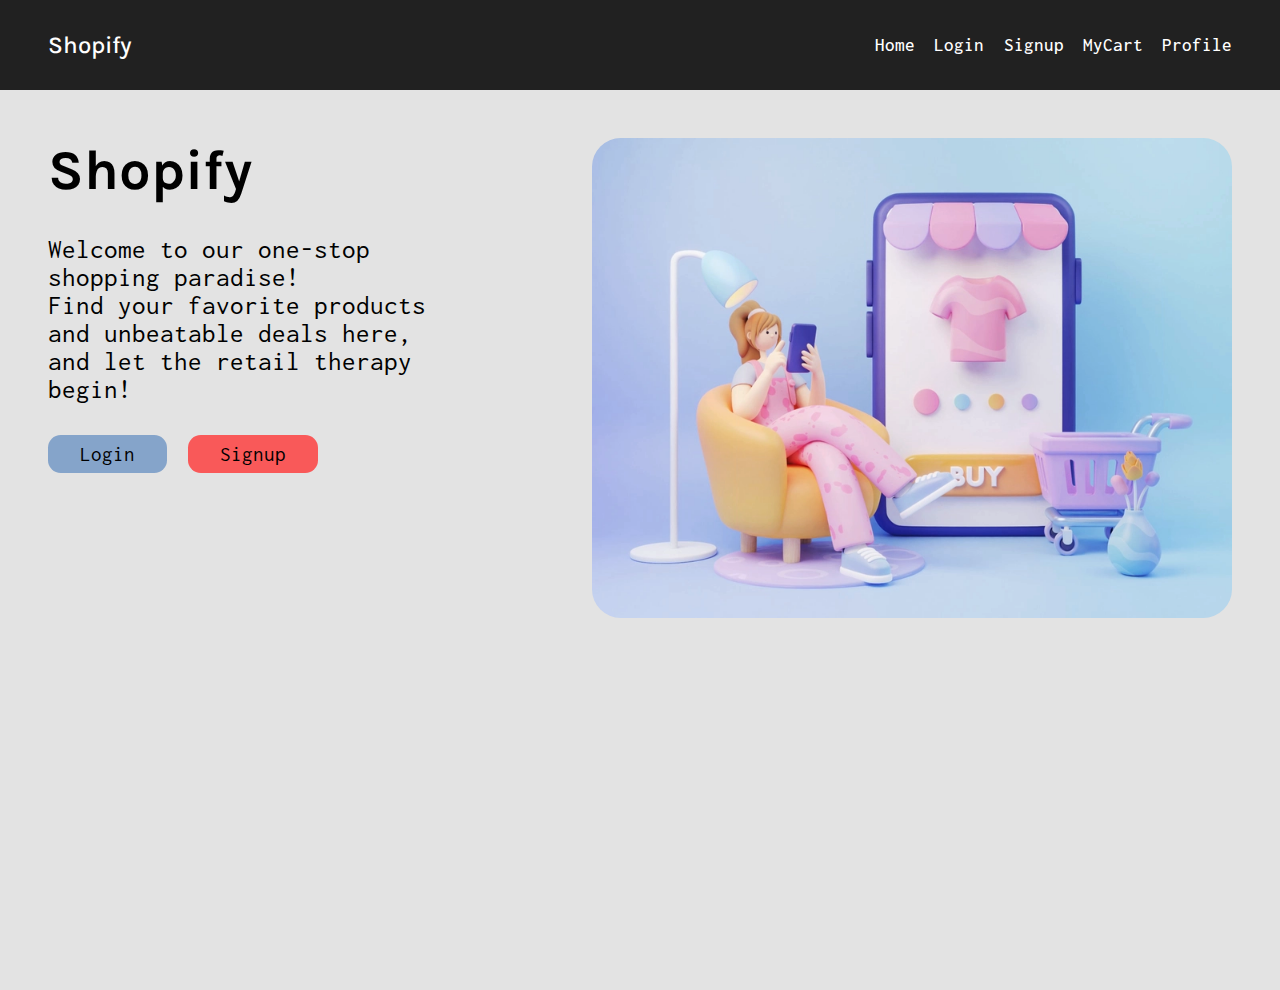
<file: index.html>
<!DOCTYPE html>
<html lang="en">
  <head>
    <meta charset="UTF-8" />
    <meta name="viewport" content="width=device-width, initial-scale=1.0" />
    <link rel="stylesheet" href="style.css" />
    <title>Shopify</title>
  </head>
  <body>
    <div class="wrapper">
      <nav>
        <div class="nav-left">Shopify</div>
        <div class="nav-right">
          <ul>
            <li><a href="#">Home</a></li>
            <li><a href="./loginPage/index.html">Login</a></li>
            <li><a href="./signupPage/index.html">Signup</a></li>
            <li><a href="./cartPage/index.html">MyCart</a></li>
            <li><a href="#">Profile</a></li>
          </ul>
        </div>
      </nav>
      <main>
        <div class="main-left">
          <h1>Shopify</h1>
          <p>
            Welcome to our one-stop shopping paradise! <br />
            Find your favorite products and unbeatable deals here, and let the
            retail therapy begin!
          </p>
          <div class="btns">
            <button class="login-btn">Login</button>
            <button class="signup-btn">Signup</button>
          </div>
        </div>
        <div class="main-right">
          <img src="./assets/banner.png" alt="banner" />
        </div>
      </main>
    </div>
    <script src="script.js"></script>
  </body>
</html>
</file>
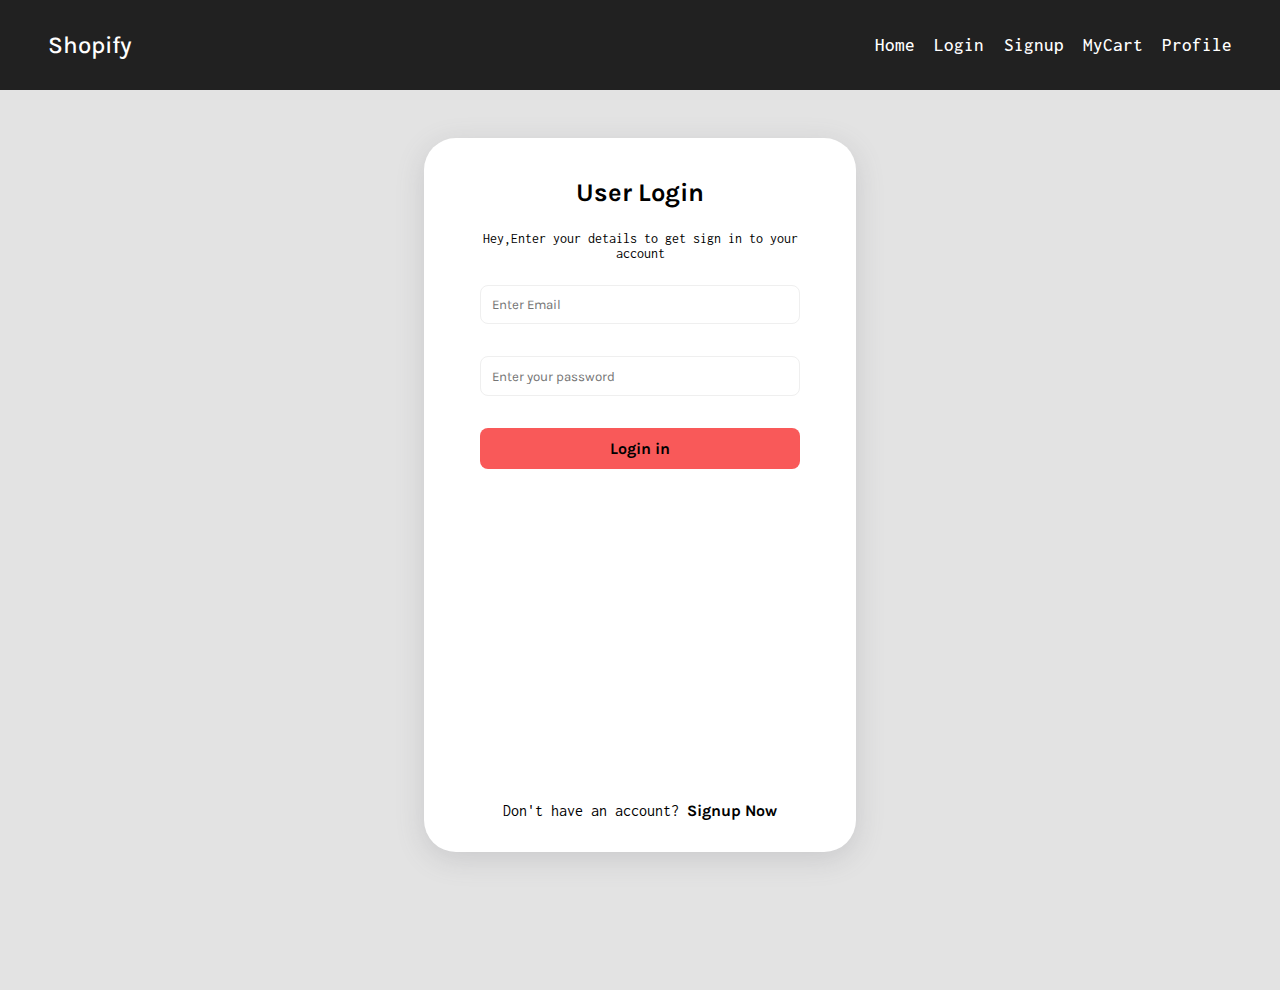
<file: loginPage/index.html>
<!DOCTYPE html>
<html lang="en">
  <head>
    <meta charset="UTF-8" />
    <meta name="viewport" content="width=device-width, initial-scale=1.0" />
    <link rel="stylesheet" href="login.css" />
    <title>Login in</title>
  </head>
  <body>
    <div class="wrapper">
      <nav>
        <div class="nav-left">Shopify</div>
        <div class="nav-right">
          <ul>
            <li><a href="../index.html">Home</a></li>
            <li><a href="#">Login</a></li>
            <li><a href="../signupPage/index.html">Signup</a></li>
            <li><a href="../cartPage/index.html">MyCart</a></li>
            <li><a href="#">Profile</a></li>
          </ul>
        </div>
      </nav>
      <main>
        <div class="container">
          <div class="headings">
            <h3>User Login</h3>
            <p>Hey,Enter your details to get sign in to your account</p>
          </div>
          <div class="inputs">
            <input
              type="email"
              name="email"
              id="email"
              placeholder="Enter Email"
            />
            <input
              type="password"
              name="password"
              id="password"
              placeholder="Enter your password"
            />
            <button type="submit" id="loginBtn">Login in</button>
          </div>
          <p>
            Don't have an account?
            <a href="../signupPage/index.html">Signup Now</a>
          </p>
        </div>
      </main>
    </div>
    <script src="login.js"></script>
  </body>
</html>
</file>
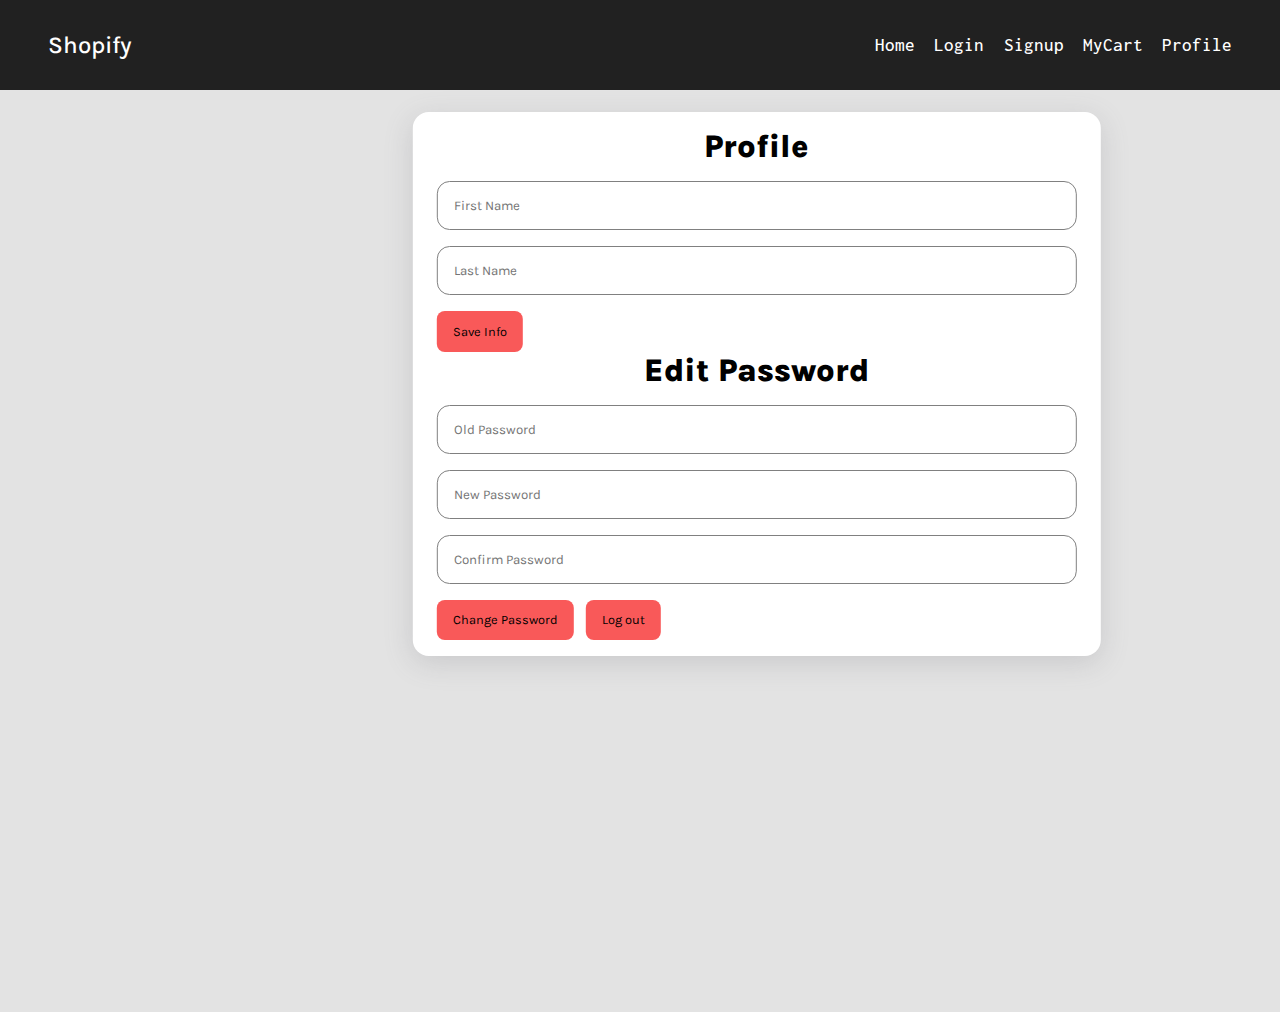
<file: profilePage/index.html>
<!DOCTYPE html>
<html lang="en">
  <head>
    <meta charset="UTF-8" />
    <meta name="viewport" content="width=device-width, initial-scale=1.0" />
    <link rel="stylesheet" href="profile.css" />
    <title>Profile</title>
  </head>
  <body>
    <div class="wrapper">
      <nav>
        <div class="nav-left">Shopify</div>
        <div class="nav-right">
          <ul>
            <li><a href="../index.html">Home</a></li>
            <li><a href="../loginPage/index.html">Login</a></li>
            <li><a href="../signupPage/index.html">Signup</a></li>
            <li><a href="../cartPage/index.html">MyCart</a></li>
            <li><a href="#">Profile</a></li>
          </ul>
        </div>
      </nav>
      <main>
        <div class="container">
          <div class="part1">
            <h1>Profile</h1>
            <div class="info">
              <div>
                <input type="text" id="firstName" placeholder="First Name" />
              </div>
              <div>
                <input type="text" id="lastName" placeholder="Last Name" />
              </div>
              <button id="saveBtn">Save Info</button>
            </div>
          </div>
          <div class="part2">
            <h1>Edit Password</h1>
            <div>
              <input
                type="password"
                name="oldPassword"
                id="oldPassword"
                placeholder="Old Password"
              />
            </div>
            <div>
              <input
                type="password"
                name="newPassword"
                id="newPassword"
                placeholder="New Password"
              />
            </div>
            <div>
              <input
                type="password"
                name="confirmPassword"
                id="confirmPassword"
                placeholder="Confirm Password"
              />
            </div>
            <button id="changePassword">Change Password</button>
            <button id="logoutBtn">Log out</button>
          </div>
        </div>
      </main>
    </div>
    <script src="profile.js"></script>
  </body>
</html>
</file>
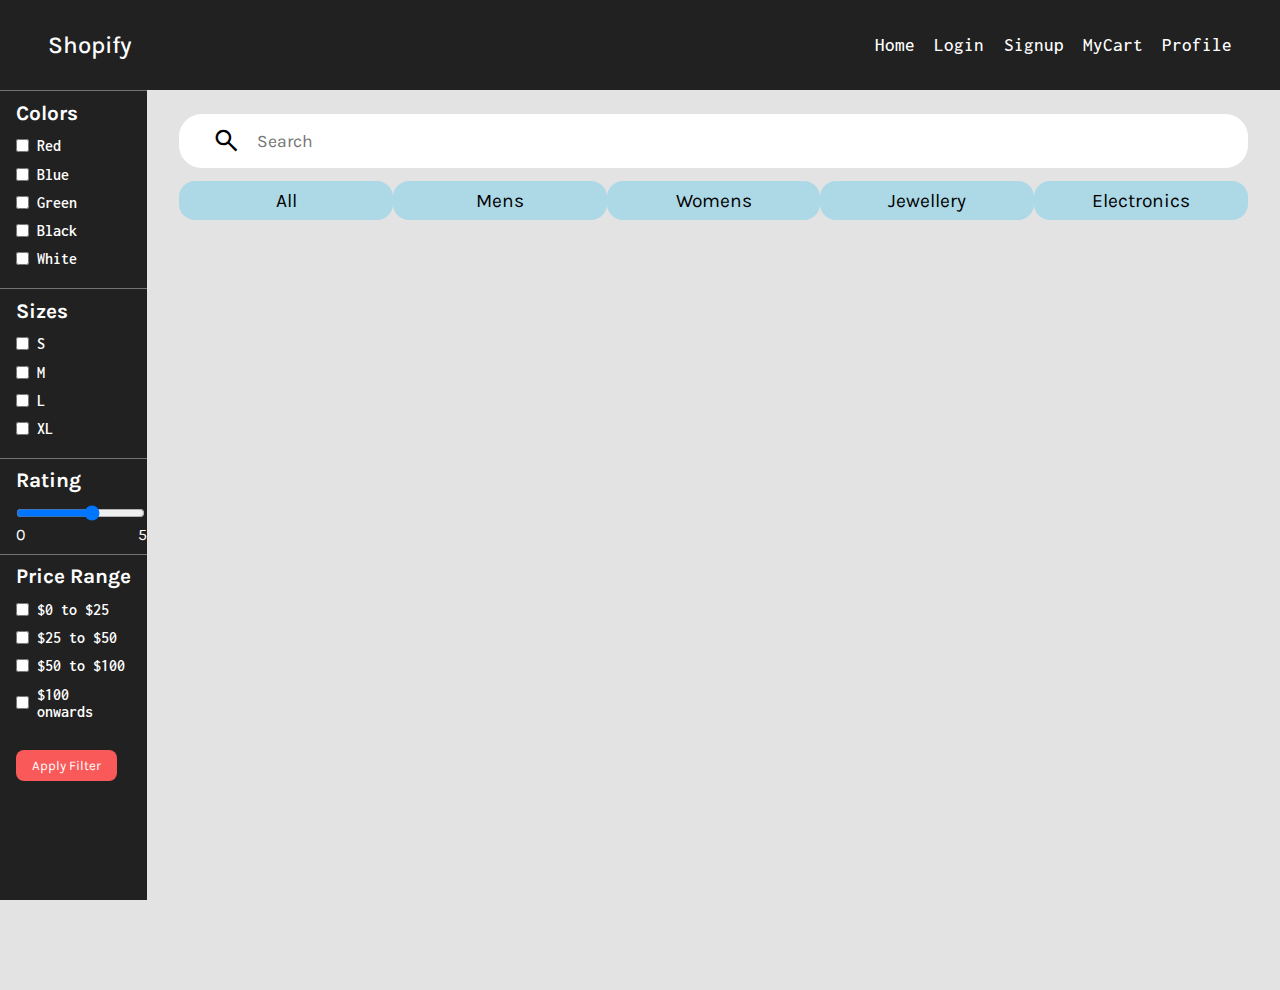
<file: shopPage/index.html>
<!DOCTYPE html>
<html lang="en">
  <head>
    <meta charset="UTF-8" />
    <meta name="viewport" content="width=device-width, initial-scale=1.0" />
    <link rel="stylesheet" href="shop.css" />
    <link
      rel="stylesheet"
      href="https://fonts.googleapis.com/css2?family=Material+Symbols+Outlined:opsz,wght,FILL,GRAD@48,400,0,0"
    />
    <title>Shop</title>
  </head>
  <body>
    <div class="wrapper">
      <nav>
        <div class="nav-left">Shopify</div>
        <div class="nav-right">
          <ul>
            <li><a href="../index.html">Home</a></li>
            <li><a href="../loginPage/index.html">Login</a></li>
            <li><a href="../signupPage/index.html">Signup</a></li>
            <li><a href="../cartPage/index.html">MyCart</a></li>
            <li><a href="../profilePage/index.html">Profile</a></li>
          </ul>
        </div>
      </nav>
      <aside>
        <div class="aside-part1">
          <div>
            <h3>Colors</h3>
          </div>
          <div class="checkbox-divs">
            <input type="checkbox" value="red" id="red" />
            <label for="red">Red</label>
          </div>
          <div class="checkbox-divs">
            <input type="checkbox" value="blue" id="blue" />
            <label for="blue">Blue</label>
          </div>
          <div class="checkbox-divs">
            <input type="checkbox" value="green" id="green" />
            <label for="green">Green</label>
          </div>
          <div class="checkbox-divs">
            <input type="checkbox" value="black" id="black" />
            <label for="black">Black</label>
          </div>
          <div class="checkbox-divs">
            <input type="checkbox" value="white" id="white" />
            <label for="white">White</label>
          </div>
        </div>
        <div class="aside-part2">
          <div>
            <h3>Sizes</h3>
          </div>
          <div class="checkbox-divs">
            <input type="checkbox" value="S" id="size-s" />
            <label for="size-s">S</label>
          </div>
          <div class="checkbox-divs">
            <input type="checkbox" value="M" id="size-m" />
            <label for="size-m">M</label>
          </div>
          <div class="checkbox-divs">
            <input type="checkbox" value="L" id="size-l" />
            <label for="size-l">L</label>
          </div>
          <div class="checkbox-divs">
            <input type="checkbox" value="XL" id="size-xl" />
            <label for="size-xl">XL</label>
          </div>
        </div>
        <div class="aside-part3">
          <div>
            <h3>Rating</h3>
          </div>
          <div class="input-range">
            <input type="range" name="rating" id="rating" min="0" max="5" />
            <div class="rating-digits">
              <span>0</span>
              <span>5</span>
            </div>
          </div>
        </div>
        <div class="aside-part4">
          <div>
            <h3>Price Range</h3>
          </div>
          <div class="checkbox-divs">
            <input type="checkbox" value="0-25" id="range-0-25" />
            <label for="range-0-25">$0 to $25</label>
          </div>
          <div class="checkbox-divs">
            <input type="checkbox" value="25-50" id="range-25-50" />
            <label for="range-25-50">$25 to $50</label>
          </div>
          <div class="checkbox-divs">
            <input type="checkbox" value="50-100" id="range-50-100" />
            <label for="range-50-100">$50 to $100</label>
          </div>
          <div class="checkbox-divs">
            <input type="checkbox" value="100-onwards" id="range-100-onwards" />
            <label for="range-100-onwards">$100 onwards</label>
          </div>
          <button type="submit" id="applyFilterBtn">Apply Filter</button>
        </div>
      </aside>
      <main>
        <div class="container">
          <div class="part1">
            <div class="search-bar">
              <span class="material-symbols-outlined"> search </span>
              <input type="text" id="search" placeholder="Search" />
            </div>
            <div class="category-btns">
              <button id="allBtn">All</button>
              <button id="mensBtn">Mens</button>
              <button id="womensBtn">Womens</button>
              <button id="jewelleryBtn">Jewellery</button>
              <button id="electronicsBtn">Electronics</button>
            </div>
          </div>
          <div class="part2">
            <div class="items"></div>
          </div>
        </div>
      </main>
    </div>
    <script src="shop.js"></script>
  </body>
</html>
</file>
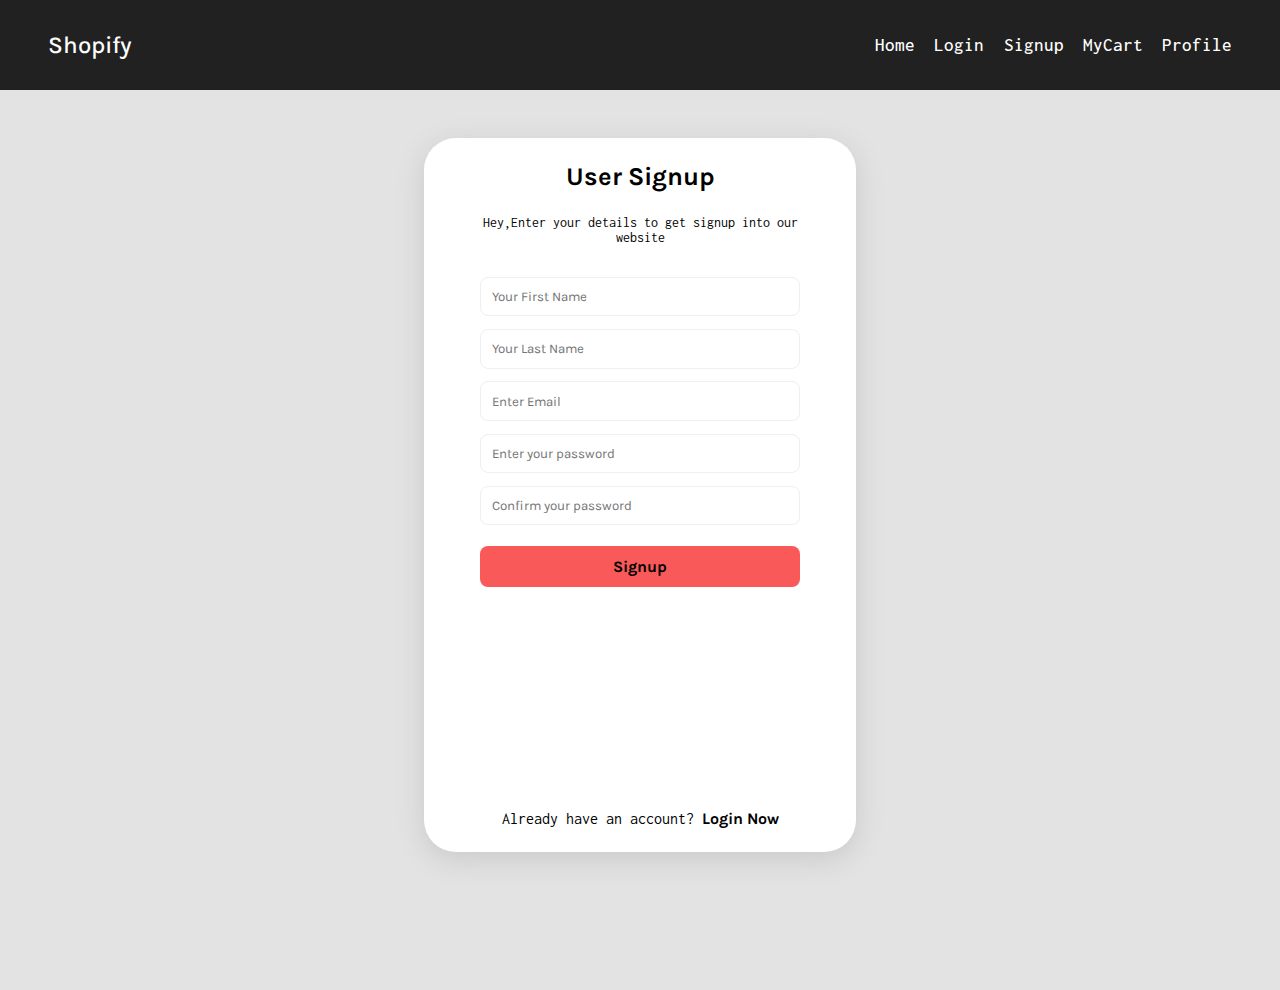
<file: signupPage/index.html>
<!DOCTYPE html>
<html lang="en">
  <head>
    <meta charset="UTF-8" />
    <meta name="viewport" content="width=device-width, initial-scale=1.0" />
    <link rel="stylesheet" href="./signup.css" />
    <title>Sign up</title>
  </head>
  <body>
    <div class="wrapper">
      <nav>
        <div class="nav-left">Shopify</div>
        <div class="nav-right">
          <ul>
            <li><a href="../index.html">Home</a></li>
            <li><a href="../loginPage/index.html">Login</a></li>
            <li><a href="#">Signup</a></li>
            <li><a href="../cartPage/index.html">MyCart</a></li>
            <li><a href="#">Profile</a></li>
          </ul>
        </div>
      </nav>
      <main>
        <div class="container">
          <div class="headings">
            <h3>User Signup</h3>
            <p>Hey,Enter your details to get signup into our website</p>
          </div>
          <div class="inputs">
            <input
              type="text"
              name="firstName"
              id="firstName"
              placeholder="Your First Name"
            />
            <input
              type="text"
              name="lastName"
              id="lastName"
              placeholder="Your Last Name"
            />
            <input
              type="email"
              name="email"
              id="email"
              placeholder="Enter Email"
            />
            <input
              type="password"
              name="password"
              id="password"
              placeholder="Enter your password"
            />
            <input
              type="password"
              name="confirmPassword"
              id="confirmPassword"
              placeholder="Confirm your password"
            />
            <button type="submit" id="signupBtn">Signup</button>
          </div>
          <p>
            Already have an account?
            <a href="../loginPage/index.html">Login Now</a>
          </p>
        </div>
      </main>
    </div>
    <script src="signup.js"></script>
  </body>
</html>
</file>
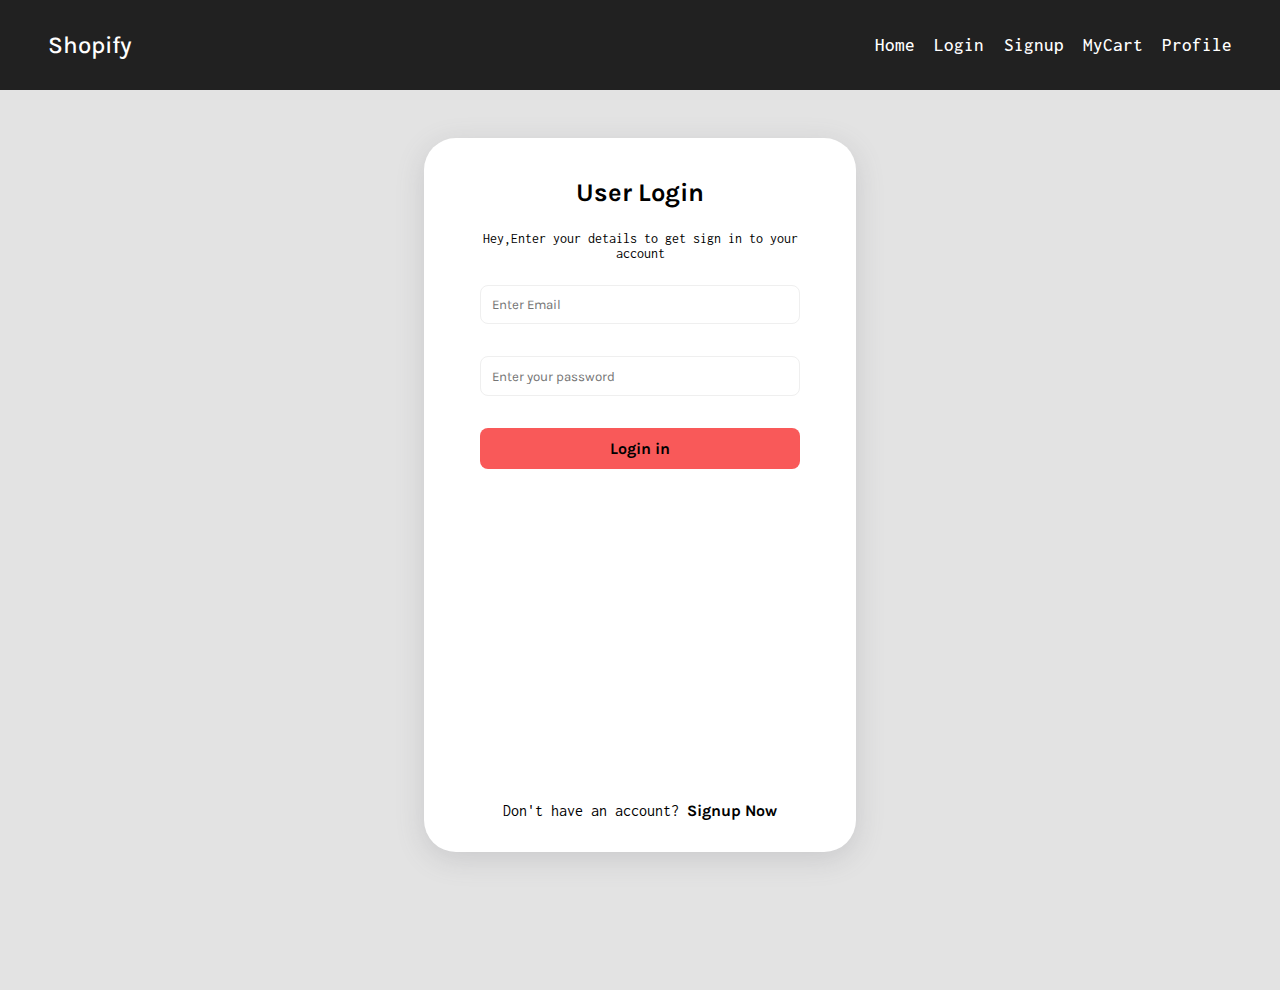
<file: loginPage/login.html>
<!DOCTYPE html>
<html lang="en">
  <head>
    <meta charset="UTF-8" />
    <meta name="viewport" content="width=device-width, initial-scale=1.0" />
    <link rel="stylesheet" href="login.css" />
    <title>Login in</title>
  </head>
  <body>
    <div class="wrapper">
      <nav>
        <div class="nav-left">Shopify</div>
        <div class="nav-right">
          <ul>
            <li><a href="../index.html">Home</a></li>
            <li><a href="#">Login</a></li>
            <li><a href="../signupPage/signup.html">Signup</a></li>
            <li><a href="../cartPage/cart.html">MyCart</a></li>
            <li><a href="#">Profile</a></li>
          </ul>
        </div>
      </nav>
      <main>
        <div class="container">
          <div class="headings">
            <h3>User Login</h3>
            <p>Hey,Enter your details to get sign in to your account</p>
          </div>
          <div class="inputs">
            <input
              type="email"
              name="email"
              id="email"
              placeholder="Enter Email"
            />
            <input
              type="password"
              name="password"
              id="password"
              placeholder="Enter your password"
            />
            <button type="submit" id="loginBtn">Login in</button>
          </div>
          <p>
            Don't have an account?
            <a href="../signupPage/signup.html">Signup Now</a>
          </p>
        </div>
      </main>
    </div>
    <script src="login.js"></script>
  </body>
</html>
</file>
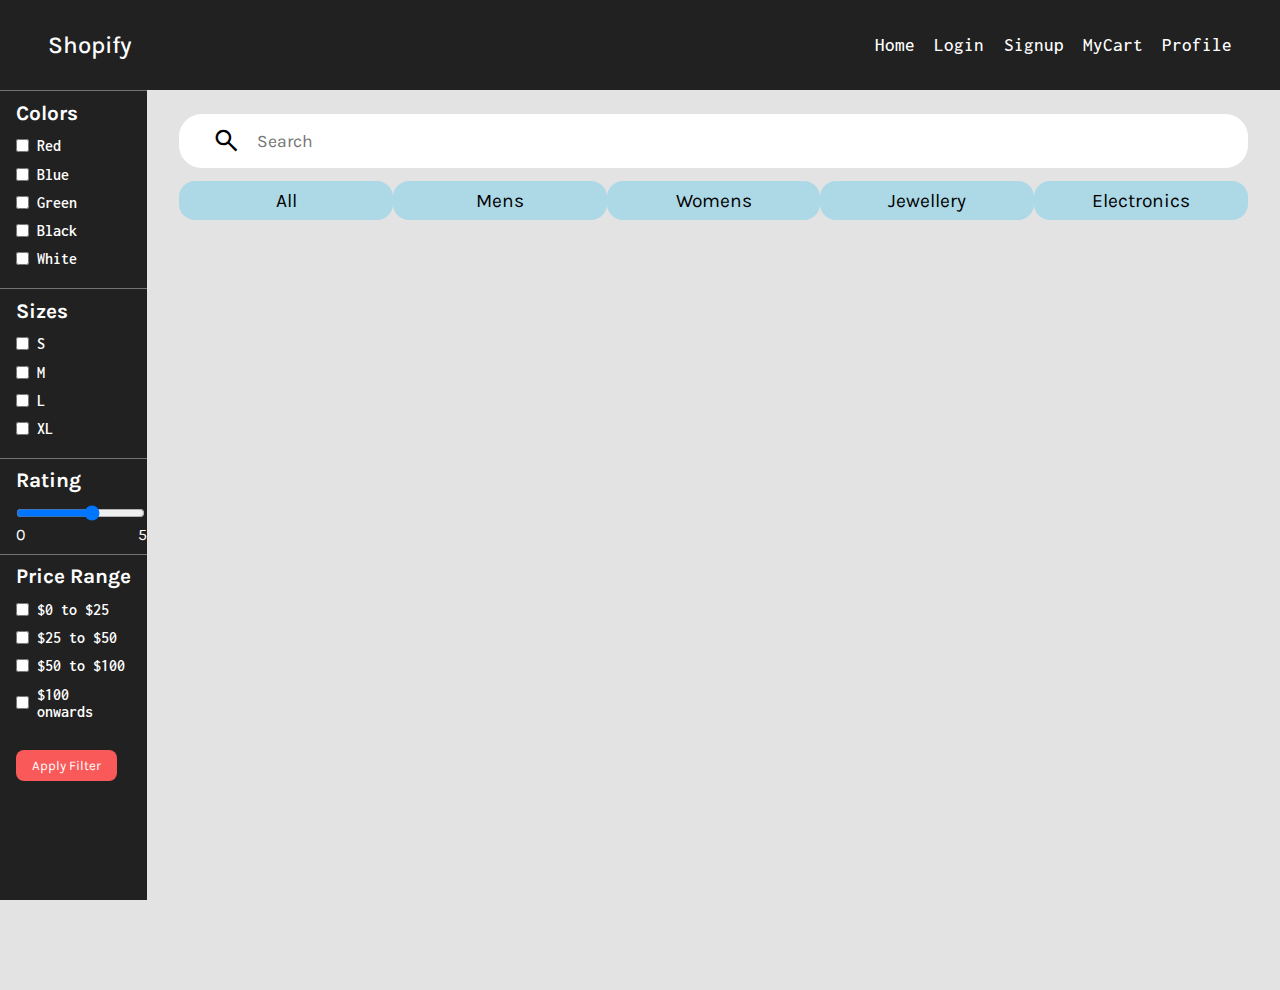
<file: shopPage/shop.html>
<!DOCTYPE html>
<html lang="en">
  <head>
    <meta charset="UTF-8" />
    <meta name="viewport" content="width=device-width, initial-scale=1.0" />
    <link rel="stylesheet" href="shop.css" />
    <link
      rel="stylesheet"
      href="https://fonts.googleapis.com/css2?family=Material+Symbols+Outlined:opsz,wght,FILL,GRAD@48,400,0,0"
    />
    <title>Shop</title>
  </head>
  <body>
    <div class="wrapper">
      <nav>
        <div class="nav-left">Shopify</div>
        <div class="nav-right">
          <ul>
            <li><a href="../index.html">Home</a></li>
            <li><a href="../loginPage/login.html">Login</a></li>
            <li><a href="../signupPage/signup.html">Signup</a></li>
            <li><a href="../cartPage/cart.html">MyCart</a></li>
            <li><a href="#">Profile</a></li>
          </ul>
        </div>
      </nav>
      <aside>
        <div class="aside-part1">
          <div>
            <h3>Colors</h3>
          </div>
          <div class="checkbox-divs">
            <input type="checkbox" value="red" id="red" />
            <label for="red">Red</label>
          </div>
          <div class="checkbox-divs">
            <input type="checkbox" value="blue" id="blue" />
            <label for="blue">Blue</label>
          </div>
          <div class="checkbox-divs">
            <input type="checkbox" value="green" id="green" />
            <label for="green">Green</label>
          </div>
          <div class="checkbox-divs">
            <input type="checkbox" value="black" id="black" />
            <label for="black">Black</label>
          </div>
          <div class="checkbox-divs">
            <input type="checkbox" value="white" id="white" />
            <label for="white">White</label>
          </div>
        </div>
        <div class="aside-part2">
          <div>
            <h3>Sizes</h3>
          </div>
          <div class="checkbox-divs">
            <input type="checkbox" value="S" id="size-s" />
            <label for="size-s">S</label>
          </div>
          <div class="checkbox-divs">
            <input type="checkbox" value="M" id="size-m" />
            <label for="size-m">M</label>
          </div>
          <div class="checkbox-divs">
            <input type="checkbox" value="L" id="size-l" />
            <label for="size-l">L</label>
          </div>
          <div class="checkbox-divs">
            <input type="checkbox" value="XL" id="size-xl" />
            <label for="size-xl">XL</label>
          </div>
        </div>
        <div class="aside-part3">
          <div>
            <h3>Rating</h3>
          </div>
          <div class="input-range">
            <input type="range" name="rating" id="rating" min="0" max="5" />
            <div class="rating-digits">
              <span>0</span>
              <span>5</span>
            </div>
          </div>
        </div>
        <div class="aside-part4">
          <div>
            <h3>Price Range</h3>
          </div>
          <div class="checkbox-divs">
            <input type="checkbox" value="0-25" id="range-0-25" />
            <label for="range-0-25">$0 to $25</label>
          </div>
          <div class="checkbox-divs">
            <input type="checkbox" value="25-50" id="range-25-50" />
            <label for="range-25-50">$25 to $50</label>
          </div>
          <div class="checkbox-divs">
            <input type="checkbox" value="50-100" id="range-50-100" />
            <label for="range-50-100">$50 to $100</label>
          </div>
          <div class="checkbox-divs">
            <input type="checkbox" value="100-onwards" id="range-100-onwards" />
            <label for="range-100-onwards">$100 onwards</label>
          </div>
          <button type="submit" id="applyFilterBtn">Apply Filter</button>
        </div>
      </aside>
      <main>
        <div class="container">
          <div class="part1">
            <div class="search-bar">
              <span class="material-symbols-outlined"> search </span>
              <input type="text" id="search" placeholder="Search" />
            </div>
            <div class="category-btns">
              <button id="allBtn">All</button>
              <button id="mensBtn">Mens</button>
              <button id="womensBtn">Womens</button>
              <button id="jewelleryBtn">Jewellery</button>
              <button id="electronicsBtn">Electronics</button>
            </div>
          </div>
          <div class="part2">
            <div class="items"></div>
          </div>
        </div>
      </main>
    </div>
    <script src="shop.js"></script>
  </body>
</html>
</file>
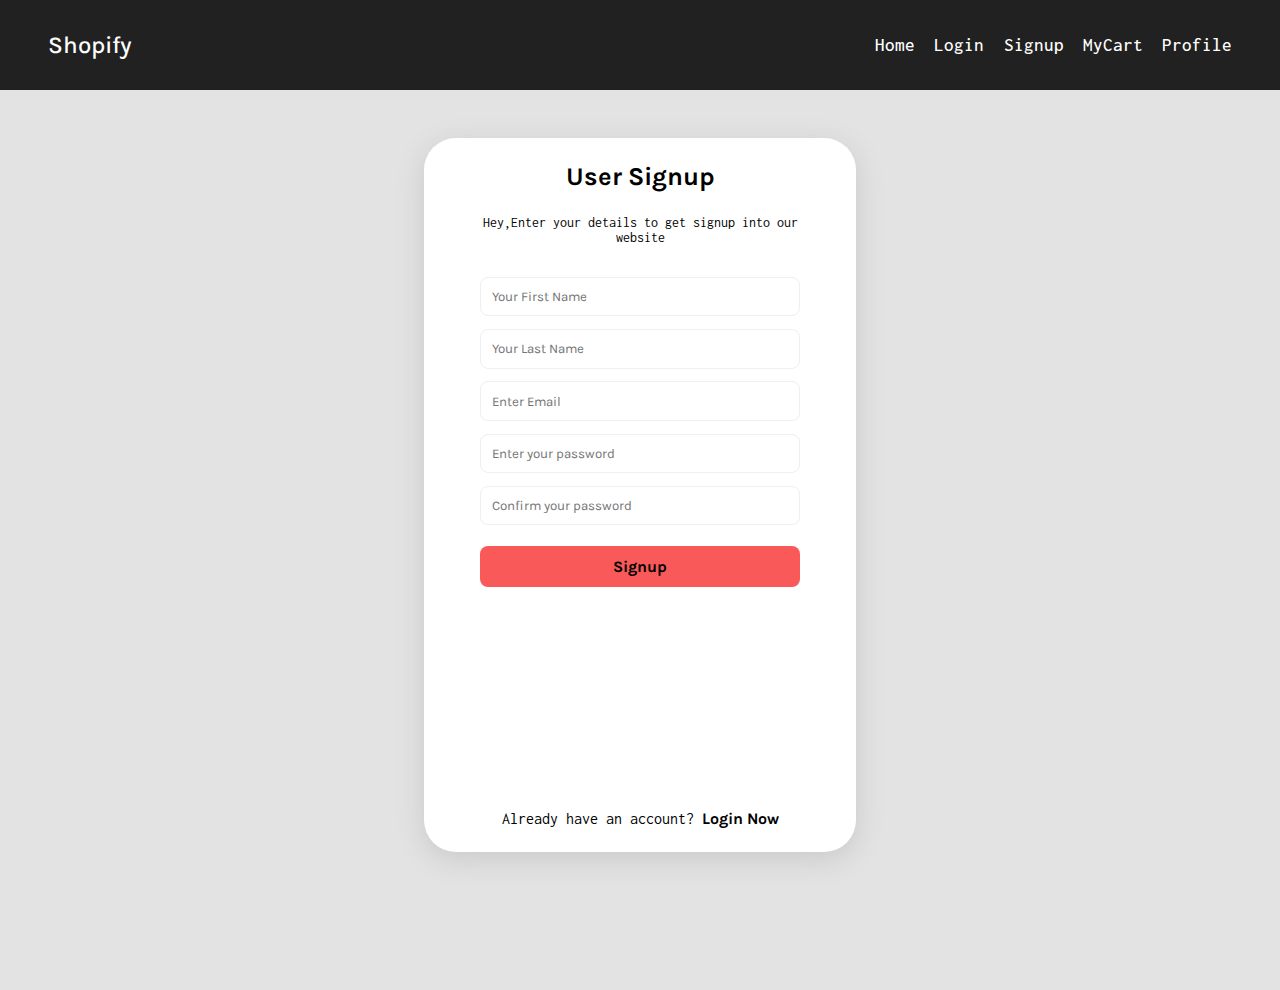
<file: signupPage/signup.html>
<!DOCTYPE html>
<html lang="en">
  <head>
    <meta charset="UTF-8" />
    <meta name="viewport" content="width=device-width, initial-scale=1.0" />
    <link rel="stylesheet" href="./signup.css" />
    <title>Sign up</title>
  </head>
  <body>
    <div class="wrapper">
      <nav>
        <div class="nav-left">Shopify</div>
        <div class="nav-right">
          <ul>
            <li><a href="../index.html">Home</a></li>
            <li><a href="../loginPage/login.html">Login</a></li>
            <li><a href="#">Signup</a></li>
            <li><a href="../cartPage/cart.html">MyCart</a></li>
            <li><a href="#">Profile</a></li>
          </ul>
        </div>
      </nav>
      <main>
        <div class="container">
          <div class="headings">
            <h3>User Signup</h3>
            <p>Hey,Enter your details to get signup into our website</p>
          </div>
          <div class="inputs">
            <input
              type="text"
              name="firstName"
              id="firstName"
              placeholder="Your First Name"
            />
            <input
              type="text"
              name="lastName"
              id="lastName"
              placeholder="Your Last Name"
            />
            <input
              type="email"
              name="email"
              id="email"
              placeholder="Enter Email"
            />
            <input
              type="password"
              name="password"
              id="password"
              placeholder="Enter your password"
            />
            <input
              type="password"
              name="confirmPassword"
              id="confirmPassword"
              placeholder="Confirm your password"
            />
            <button type="submit" id="signupBtn">Signup</button>
          </div>
          <p>
            Already have an account?
            <a href="../loginPage/login.html">Login Now</a>
          </p>
        </div>
      </main>
    </div>
    <script src="signup.js"></script>
  </body>
</html>
</file>
<file: style.css>
@import url("variables.css");

* {
  margin: 0;
  padding: 0;
  box-sizing: border-box;
}
html,
body {
  height: 100%;
  width: 100%;
}
.wrapper {
  height: 100%;
  width: 100%;
  background-color: #e3e3e3;
  position: relative;
}
nav {
  position: fixed;
  top: 0;
  width: 100%;
  display: flex;
  align-items: center;
  justify-content: space-between;
  padding: 0 3rem;
  background-color: #212121;
  height: 10vh;
  color: white;
  z-index: 99;
}
.nav-left {
  font-family: var(--karla);
  font-size: 1.5rem;
  font-weight: 500;
}
.nav-left:hover {
  cursor: pointer;
}
.nav-right ul {
  list-style: none;
  display: flex;
  gap: 1.2rem;
}
.nav-right ul li a {
  text-decoration: none;
  font-family: var(--incon);
  font-weight: 500;
  font-size: 1.2rem;
  color: white;
}

main {
  margin-top: 10vh;
  height: calc(100% - 10vh);
  display: flex;
  padding: 3rem;
}
.main-left h1 {
  font-family: var(--karla);
  font-size: 3.5rem;
  margin-bottom: 2rem;
}
.main-left p {
  font-family: var(--incon);
  width: 70%;
  font-size: 1.7rem;
  margin-bottom: 2rem;
}
.btns {
  display: flex;
  align-items: center;
  gap: 1.3rem;
}
.login-btn {
  border: none;
  background-color: #85a4ca;
  font-family: var(--incon);
  font-size: 1.3rem;
  padding: 0.5rem 2rem;
  border-radius: 0.8rem;
}
.signup-btn {
  border: none;
  background-color: #f95959;
  font-family: var(--incon);
  font-size: 1.3rem;
  padding: 0.5rem 2rem;
  border-radius: 0.8rem;
}
.login-btn:hover {
  cursor: pointer;
}
.signup-btn:hover {
  cursor: pointer;
}
.main-right img {
  height: 30rem;
  border-radius: 1.8rem;
}
</file>
<file: loginPage/login.css>
@import url("../style.css");
* {
  margin: 0;
  padding: 0;
  box-sizing: border-box;
}
html,
body {
  height: 100%;
  width: 100%;
}
main {
  height: calc(100% - 10vh);
  display: flex;
  align-items: center;
  justify-content: center;
}
.container {
  height: 100%;
  display: flex;
  flex-direction: column;
  align-items: center;
  padding: 2rem 3.5rem;
  border-radius: 2rem;
  background-color: #fff;
  box-shadow: rgba(100, 100, 111, 0.2) 0px 7px 29px 0px;
}
.headings h3 {
  font-family: var(--karla);
  padding: 0.5rem;
  text-align: center;
  font-size: 1.6rem;
}
.headings p {
  font-family: var(--incon);
  width: 20rem;
  text-align: center;
  font-weight: 400;
  font-size: 0.9rem;
  margin-top: 1rem;
}
.inputs {
  display: flex;
  flex-direction: column;
  gap: 2rem;
  height: 100%;
  margin-top: 1.5rem;
  width: 100%;
}
.inputs input {
  padding: 0.7rem;
  border: 0.5px solid #efefef;
  border-radius: 0.5rem;
}
.inputs input::placeholder {
  font-family: var(--karla);
}
.inputs input:focus {
  outline: none;
}
#loginBtn {
  padding: 0.7rem;
  border: none;
  border-radius: 0.5rem;
  font-family: var(--karla);
  font-weight: 700;
  font-size: 1rem;
  background-color: #f95959;
}
#loginBtn:hover {
  cursor: pointer;
}
.container p {
  font-family: var(--incon);
  font-weight: 400;
}
.container p a {
  font-family: var(--karla);
  font-weight: 700;
  text-decoration: none;
  color: black;
}
</file>
<file: profilePage/profile.css>
@import url("../variables.css");

* {
  margin: 0;
  padding: 0;
  box-sizing: border-box;
}
html {
  scroll-behavior: smooth;
}
html,
body {
  height: 100%;
  width: 100%;
  background-color: #e3e3e3;
}
.wrapper {
  height: 100%;
  width: 100%;
  position: relative;
}
nav {
  position: fixed;
  top: 0;
  width: 100%;
  display: flex;
  align-items: center;
  justify-content: space-between;
  padding: 0 3rem;
  background-color: #212121;
  height: 10vh;
  color: white;
  z-index: 99;
}
.nav-left {
  font-family: var(--karla);
  font-size: 1.5rem;
  font-weight: 500;
}
.nav-left:hover {
  cursor: pointer;
}
.nav-right ul {
  list-style: none;
  display: flex;
  gap: 1.2rem;
}
.nav-right ul li a {
  text-decoration: none;
  font-family: var(--incon);
  font-weight: 500;
  font-size: 1.2rem;
  color: white;
}
main {
  margin-top: 10vh;
  height: 100%;
  width: 100%;
}
.container {
  margin: 7rem 0;
  width: fit-content;
  transform: translateX(60%);
  background-color: #fff;
  border-radius: 1rem;
  padding: 1rem 1.5rem;
  box-shadow: rgba(100, 100, 111, 0.2) 0px 7px 29px 0px;
}
.part1,
.part2 {
  width: 40rem;
}
.part1 h1,
.part2 h1 {
  font-family: var(--karla);
  font-weight: 800;
  font-size: 2rem;
  text-align: center;
  margin-bottom: 1rem;
}
.info input,
.part2 input {
  width: 100%;
  padding: 1rem;
  border: 1px solid grey;
  border-radius: 0.8rem;
  margin-bottom: 1rem;
  font-family: var(--karla);
}
.info input:focus,
.part2 input:focus {
  outline: none;
}
.info button,
.part2 button {
  padding: 0.8rem 1rem;
  border: none;
  border-radius: 0.5rem;
  background-color: #f95959;
  margin-right: 0.5rem;
  font-family: var(--karla);
  font-size: 0.8rem;
}
.info button:hover,
.part2 button:hover {
  cursor: pointer;
}
</file>
<file: shopPage/shop.css>
@import url("../variables.css");

* {
  margin: 0;
  padding: 0;
  box-sizing: border-box;
}
html {
  scroll-behavior: smooth;
}
html,
body {
  height: 100%;
  width: 100%;
  background-color: #e3e3e3;
}
.wrapper {
  height: 100%;
  width: 100%;
  position: relative;
}
nav {
  position: fixed;
  top: 0;
  width: 100%;
  display: flex;
  align-items: center;
  justify-content: space-between;
  padding: 0 3rem;
  background-color: #212121;
  height: 10vh;
  color: white;
  z-index: 99;
}
.nav-left {
  font-family: var(--karla);
  font-size: 1.5rem;
  font-weight: 500;
}
.nav-left:hover {
  cursor: pointer;
}
.nav-right ul {
  list-style: none;
  display: flex;
  gap: 1.2rem;
}
.nav-right ul li a {
  text-decoration: none;
  font-family: var(--incon);
  font-weight: 500;
  font-size: 1.2rem;
  color: white;
}
aside {
  position: fixed;
  top: 10vh;
  left: 0vw;
  height: calc(100% - 10vh);
  width: 11.5vw;
  color: #fff;
  background-color: #212121;
  overflow-x: auto;
}
aside::-webkit-scrollbar {
  display: none;
}
.aside-part1,
.aside-part2,
.aside-part3,
.aside-part4 {
  border-top: 1px solid #737373;
  padding: 0.6rem 1rem;
}
.aside-part1 h3,
.aside-part2 h3,
.aside-part3 h3,
.aside-part4 h3 {
  font-family: var(--karla);
  margin-bottom: 0.8rem;
  font-size: 1.3rem;
}
.checkbox-divs {
  display: flex;
  align-items: center;
  gap: 0.5rem;
  margin-bottom: 0.5rem;
}
.checkbox-divs input {
  margin-bottom: 0.2rem;
}
.checkbox-divs input:hover {
  cursor: pointer;
}
.checkbox-divs label {
  font-family: var(--incon);
  font-size: 1rem;
  font-weight: 600;
  margin-bottom: 0.2rem;
}
.rating-digits {
  display: flex;
  align-items: center;
  gap: 7rem;
}
.rating-digits span {
  font-family: var(--karla);
}
#applyFilterBtn {
  padding: 0.5rem 1rem;
  font-family: var(--karla);
  border: none;
  border-radius: 0.5rem;
  background-color: #f95959;
  color: #fff;
  margin: 1.2rem 0;
}
#applyFilterBtn:hover {
  cursor: pointer;
}
main {
  margin-top: 10vh;
  margin-left: 11.5vw;
  /* overflow-x: hidden; */
  height: calc(100% - 10vh);
  width: calc(100% - 11.5vw);
}
.container {
  width: 100%;
  padding: 1.5rem 2rem;
}
.part1 {
  width: 100%;
}
.search-bar {
  display: flex;
  align-items: center;
  width: 100%;
  background-color: #fff;
  padding: 0.5rem 2rem;
  border-radius: 1.4rem;
  border: 0.3px solid #fff;
  margin-bottom: 0.8rem;
}
.search-bar span {
  font-size: 1.8rem;
}
#search {
  padding: 0.5rem 1rem;
  border: none;
  width: 100%;
  background-color: transparent;
  font-family: var(--karla);
  font-size: 1.1rem;
}
#search:focus {
  outline: none;
}
.category-btns {
  display: flex;
  align-items: center;
  justify-content: space-between;
}
.category-btns button {
  padding: 0.5rem 0;
  width: 14rem;
  font-family: var(--karla);
  font-size: 1.2rem;
  border: none;
  border-radius: 1rem;
  background-color: lightblue;
}
.category-btns button:hover {
  cursor: pointer;
}
.part2 {
  margin-top: 2rem;
}
.items {
  display: flex;
  align-items: center;
  /* justify-content: space-between; */
  gap: 2.8rem;
  flex-wrap: wrap;
  width: 100%;
  margin-left: 0.8rem;
}
.item {
  width: 300px;
  margin-bottom: 1.5rem;
  width: 30%;
}
.item:hover {
  cursor: pointer;
}
.item-content {
  border-radius: 0.8rem;
  overflow: hidden;
  width: 100%;
  background-color: #e3f6f5;
}
.item img {
  width: 100%;
  height: 50vh;
}
.item-info {
  padding: 0.5rem 0.8rem;
}
.title {
  font-family: var(--karla);
  font-size: 1rem;
  font-weight: 600;
  text-align: center;
  margin-bottom: 0.6rem;
}
.price-size {
  display: flex;
  align-items: center;
  justify-content: space-between;
}
.price-size span {
  font-family: var(--incon);
  font-weight: 600;
  font-size: 0.9rem;
}
.item-info p {
  margin-top: 0.2rem;
  font-family: var(--karla);
  font-weight: 600;
  font-size: 0.9rem;
}
.item button {
  width: 100%;
  border: none;
  padding: 0.5rem 0;
  background-color: #f95959;
  font-family: var(--karla);
  font-size: 1rem;
}
.item button:hover {
  cursor: pointer;
}
</file>
<file: signupPage/signup.css>
@import url("../style.css");
* {
  margin: 0;
  padding: 0;
  box-sizing: border-box;
}
html,
body {
  height: 100%;
  width: 100%;
}
main {
  height: calc(100% - 10vh);
  display: flex;
  align-items: center;
  justify-content: center;
}
.container {
  height: 100%;
  display: flex;
  flex-direction: column;
  align-items: center;
  padding: 1rem 3.5rem;
  border-radius: 2rem;
  background-color: #fff;
  box-shadow: rgba(100, 100, 111, 0.2) 0px 7px 29px 0px;
}
.headings h3 {
  font-family: var(--karla);
  padding: 0.5rem;
  text-align: center;
  font-size: 1.6rem;
}
.headings p {
  font-family: var(--incon);
  width: 20rem;
  text-align: center;
  font-weight: 400;
  font-size: 0.9rem;
  margin-top: 1rem;
}
.inputs {
  display: flex;
  flex-direction: column;
  gap: 0.8rem;
  height: 100%;
  margin-top: 1.5rem;
  width: 100%;
}
.inputs input {
  padding: 0.7rem;
  border: 0.5px solid #efefef;
  border-radius: 0.5rem;
}
.inputs input::placeholder {
  font-family: var(--karla);
}
.inputs input:focus {
  outline: none;
}
#signupBtn {
  padding: 0.7rem;
  border: none;
  border-radius: 0.5rem;
  font-family: var(--karla);
  font-weight: 700;
  font-size: 1rem;
  background-color: #f95959;
  margin-top: 0.5rem;
}
#signupBtn:hover {
  cursor: pointer;
}
.container p {
  font-family: var(--incon);
  font-weight: 400;
  margin-bottom: 0.5rem;
}
.container p a {
  font-family: var(--karla);
  font-weight: 700;
  text-decoration: none;
  color: black;
}
</file>
